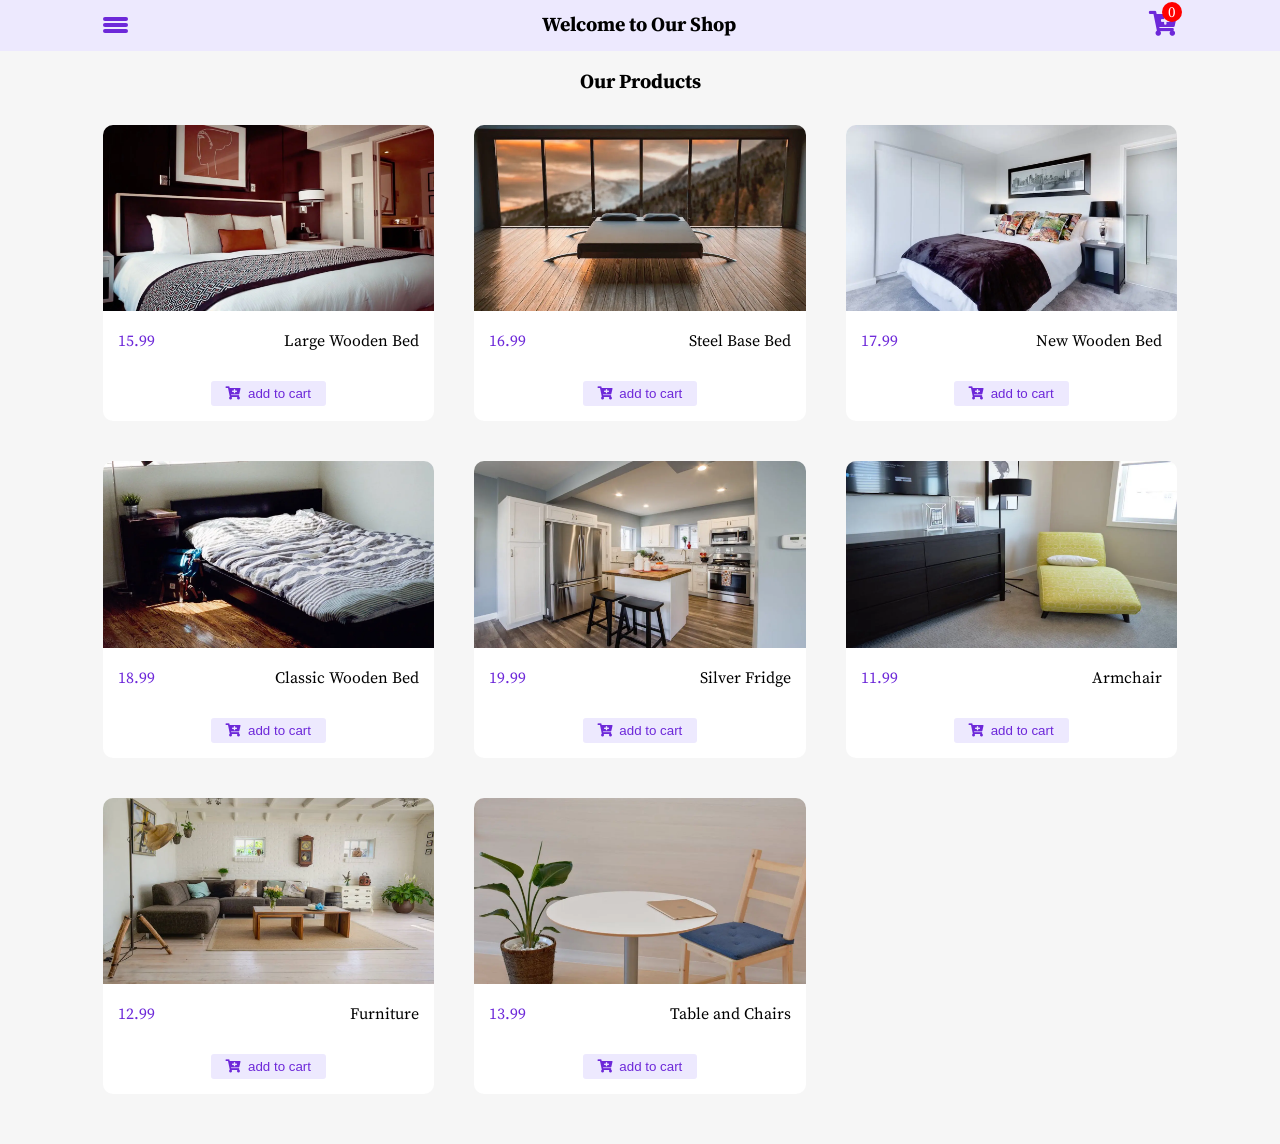
<file: index.html>
<!DOCTYPE html>
<html lang="en">
  <head>
    <meta charset="UTF-8" />
    <meta http-equiv="X-UA-Compatible" content="IE=edge" />
    <meta name="viewport" content="width=device-width, initial-scale=1.0" />
    <link rel="stylesheet" href="css/style.css" />
    <title>Shopping Cart Project</title>
    <link
      rel="stylesheet"
      href="https://cdnjs.cloudflare.com/ajax/libs/font-awesome/5.15.3/css/all.min.css"
      integrity="sha512-iBBXm8fW90+nuLcSKlbmrPcLa0OT92xO1BIsZ+ywDWZCvqsWgccV3gFoRBv0z+8dLJgyAHIhR35VZc2oM/gI1w=="
      crossorigin="anonymous"
      referrerpolicy="no-referrer"
    />
  </head>
  <body>
    <!-- Header -->
    <header class="header">
      <nav class="nav container">
        <div class="nav__hamburger-menu">
          <div class="nav__bar"></div>
          <div class="nav__bar"></div>
          <div class="nav__bar"></div>
        </div>
        <span class="nav__text">Welcome to Our Shop</span>
        <span class="nav__icon">
          <i class="fas fa-cart-plus"></i>
          <span class="nav__cart-counter">0</span>
        </span>
      </nav>
    </header>
    <main class="main-products">
      <!-- Products Section -->
      <section class="section-products container">
        <h2 class="section-products__title">Our Products</h2>
        <div class="container-products">
          <!-- <div class="product-card">
            <div class="product-card__image">
              <picture>
                <source
                  type="image/webp"
                  srcset="/assets/images/product-1.webp"
                />
                <source
                  type="image/jpeg"
                  srcset="/assets/images/product-1.jpeg"
                />
                <img
                  src="/assets/images/product-1.jpeg"
                  alt="product card 01"
                />
              </picture>
            </div>
            <div class="product-card__specs">
              <span class="product-card__price"> 14.99 </span>
              <span class="product-card__name"> $ saheb panel bed </span>
            </div>
            <div class="product-card__add">
              <button type="button" class="product-card__btn">
                <span class="product-card__btn-icon">
                  <i class="fas fa-cart-plus"></i>
                </span>
                <span class="product-card__btn-text"> add to cart </span>
              </button>
            </div>
          </div> -->
        </div>
      </section>
      <!-- Cart Section -->
      <div class="cart">
        <div class="cart__heading">
          <h3>Your Cart</h3>
        </div>
        <div class="cart__products-wrapper">
          <!-- <div class="cart__product-card">
            <div class="cart__product-image-wrapper">
              <img
                class="cart__product-image"
                src="/assets/images/product-1.jpeg"
                alt="product card 01"
              />
            </div>
            <div class="cart__product-specs">
              <span class="cart__title">ABC</span>
              <span class="cart__price">15.55 $</span>
            </div>
            <div class="cart__product-quantity">
              <span class="cart__increment-icon">
                <i class="fas fa-chevron-up"></i>
              </span>
              <span class="cart__quantity">1</span>
              <span class="cart__decrement-icon">
                <i class="fas fa-chevron-down"></i>
              </span>
            </div>
            <div class="cart__product-delete">
              <span class="cart__remove-icon">
                <i class="fas fa-trash"></i>
              </span>
            </div>
          </div> -->
        </div>
        <div class="cart__footer">
          <span class="cart__price"
            >Total Price :
            <span class="cart__price-numerical-value">0</span>$</span
          >
          <button class="cart__clear-btn">Clear Cart</button>
          <button class="cart__confirm-btn">Confirm</button>
        </div>
      </div>
      <!-- Backdrop -->
      <div class="backdrop"></div>
    </main>
    <!-- JS -->
    <script src="./js/Main.js" type="module"></script>
  </body>
</html>
</file>
<file: css/style.css>
@import url("./fonts.css");

/* CSS Reset */
*,
*::after,
*::before {
  margin: 0;
  padding: 0;
  box-sizing: border-box;
  list-style: none;
  text-decoration: none;
}

/* Root Variables */
:root {
  --color-primary: #6d28d9;
  --color-secondary: #ede9fe;
  --color-body: #f6f6f6;
  --color-white: #fff;
}

/* HTML */
html {
  font-size: 62.5%;
}

/* Body */
body {
  font-size: 1.6rem;
  background-color: var(--color-body);
}

/* Container */
.container {
  max-width: 1114px;
  margin: 0 auto;
}

/* Navbar */
.header {
  background-color: var(--color-secondary);
  position: fixed;
  top: 0;
  left: 0;
  right: 0;
}

.nav {
  display: flex;
  justify-content: space-between;
  align-items: center;
  padding: 1rem 2rem;
}

.nav__hamburger-menu {
  display: flex;
  flex-direction: column;
  cursor: pointer;
}

.nav__text {
  font-size: 2rem;
  font-weight: bolder;
}

.nav__bar {
  width: 25px;
  height: 4px;
  border-radius: 5px;
  margin-bottom: 0.2rem;
  background-color: var(--color-primary);
}

.nav__icon {
  color: var(--color-primary);
  font-size: 2.5rem;
  position: relative;
  cursor: pointer;
}

.nav__cart-counter {
  display: flex;
  justify-content: center;
  align-items: center;
  position: absolute;
  right: -5px;
  top: -8px;
  width: 20px;
  height: 20px;
  background-color: rgb(255, 0, 0);
  color: #fff;
  border-radius: 100%;
  font-size: 1.5rem;
  pointer-events: none;
}

.fa-cart-plus {
  pointer-events: none;
}

/* Products Section */
.section-products {
  display: flex;
  flex-direction: column;
  justify-content: center;
  padding: 2rem 0;
}

.section-products__title {
  margin-top: 5rem;
  font-size: 2rem;
  text-align: center;
}

.container-products {
  display: grid;
  justify-content: center;
  grid-template-columns: repeat(auto-fit, minmax(350px, 1fr));
  padding: 1rem 0;
}

.product-card {
  display: flex;
  flex-direction: column;
  justify-content: center;
  align-items: center;
  border-radius: 10px;
  overflow: hidden;
  margin: 2rem;
  background-color: var(--color-white);
}

.product-card__image {
  width: 100%;
  height: auto;
}

.product-card__image img {
  width: 100%;
}

.product-card__specs {
  display: flex;
  justify-content: space-between;
  padding: 1.5rem;
  width: 100%;
}

.product-card__price {
  color: var(--color-primary);
}

.product-card__add {
  display: flex;
  justify-content: center;
  align-items: center;
  padding: 1.5rem;
}

.product-card__btn {
  outline: 0;
  border: 0;
  background-color: var(--color-secondary);
  padding: 0.5rem 1.5rem;
  border-radius: 3px;
  cursor: pointer;
}

.product-card__btn:disabled {
  background-color: #dfdfdf;
}

.product-card__btn-icon {
  color: var(--color-primary);
  margin-right: 0.3rem;
  pointer-events: none;
}

.product-card__btn-text {
  color: var(--color-primary);
  pointer-events: none;
}

/* Cart Section */
.cart {
  display: flex;
  flex-direction: column;
  justify-content: space-between;
  align-items: center;
  z-index: 10;
  width: 44rem;
  padding: 1rem;
  margin: 0 auto;
  background-color: #fff;
  border-radius: 5px;
  opacity: 0;
  transition: all 0.5s ease-in-out;
  top: -140%;
  position: absolute;
  left: 30%;
}

.cart__heading {
  display: flex;
  width: 100%;
  justify-content: center;
  align-items: center;
  padding: 0.5rem;
}

/* Backdrop */
.backdrop {
  width: 100%;
  height: 100%;
  position: fixed;
  left: 0;
  top: 0;
  z-index: 4;
  backdrop-filter: blur(1px);
  background-color: var(--bg-color-backdrop);
  display: none;
  cursor: pointer;
}

.cart__footer {
  display: flex;
  justify-content: space-evenly;
  align-items: center;
  width: 87%;
  padding: 1rem;
}

.cart__confirm-btn,
.cart__clear-btn {
  outline: 0;
  border: 0;
  padding: 0.5rem 1.5rem;
  border-radius: 3px;
}

.cart__confirm-btn {
  background-color: var(--color-primary);
  color: var(--color-white);
  cursor: pointer;
}

.cart__clear-btn {
  background-color: var(--color-secondary);
  cursor: pointer;
}

.fa-trash,
.fa-chevron-up,
.fa-chevron-down {
  pointer-events: none;
}

/* Cart Modal */
.cart__product-card {
  display: flex;
  align-items: center;
  justify-content: space-around;
  margin-bottom: 1rem;
}

.cart__products-wrapper {
  display: flex;
  flex-direction: column;
  width: 100%;
  padding: 1rem;
  justify-content: center;
  align-items: center;
}

.cart__product-image-wrapper {
  width: 30%;
  justify-content: center;
  height: auto;
  display: flex;
  align-items: center;
  flex: 0.35;
  margin-right: 2rem;
}

.cart__product-image {
  width: 100%;
  border-radius: 3px;
}

.cart__product-specs {
  display: flex;
  flex-direction: column;
  height: 6rem;
  justify-content: space-evenly;
  flex: 0.41;
}

.cart__product-quantity {
  display: flex;
  height: 4rem;
  flex-direction: column;
  justify-content: center;
  align-items: center;
  flex: 0.12;
}

.cart__product-delete {
  display: flex;
  justify-content: center;
  align-items: center;
  flex: 0.12;
}

.cart__increment-icon {
  color: #3636cf;
  cursor: pointer;
}

.cart__decrement-icon {
  color: #ff1a1a;
  cursor: pointer;
}

.cart__remove-icon {
  color: #cf0808;
  cursor: pointer;
}

/* Responsive */
@media screen and (max-width: 660px) {
  .section-products__title {
    font-size: 1.5rem;
  }

  .cart {
    width: 30rem;
    left: 9%;
  }

  .cart__heading {
    font-size: 1.1rem;
  }

  .cart__product-specs {
    justify-content: center;
  }

  .cart__title {
    margin-bottom: 0.5rem;
  }

  .cart__confirm-btn,
  .cart__clear-btn,
  .cart__title {
    font-size: 1rem;
  }
  .cart__confirm-btn,
  .cart__clear-btn {
    width: 80%;
  }

  .cart__clear-btn {
    margin-bottom: 0.4rem;
  }

  .cart__footer {
    width: 100%;
    flex-direction: column;
  }

  .cart__product-quantity,
  .cart__product-delete,
  .cart__price {
    font-size: 1.1rem;
  }

  .cart__price {
    margin-bottom: 0.2rem;
  }

  .cart__product-card {
    margin-bottom: 0;
    justify-content: space-evenly;
  }
}

@media screen and (max-width: 340px) {
  .section-products__title {
    font-size: 1.3rem;
  }

  .nav__text {
    font-size: 1.4rem;
  }

  .cart {
    left: 3%;
  }
}
</file>
